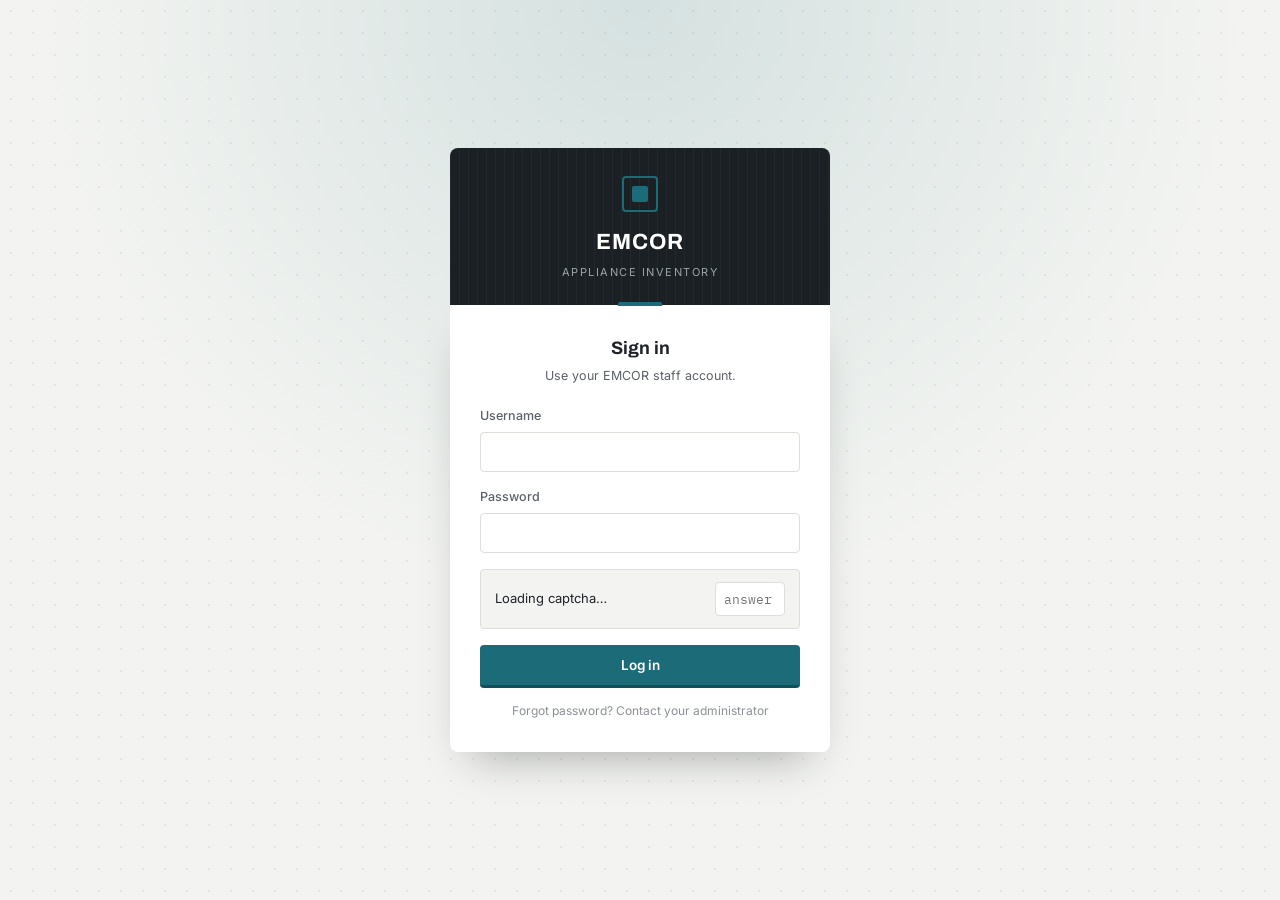
<file: index.html>
<!DOCTYPE html>
<html lang="en">
<head>
<meta charset="UTF-8">
<meta name="viewport" content="width=device-width, initial-scale=1.0">
<title>EMCOR — Sign in</title>
  <link rel="icon" type="image/x-icon" href="emcor logo.png">
<link rel="stylesheet" href="style.css">
</head>
<body class="auth-page">
  <div class="auth-card-wrap">
    <div class="nameplate">
      <div class="mark"></div>
      <h1>EMCOR</h1>
      <p>APPLIANCE INVENTORY</p>
    </div>

    <div class="auth-card">
      <div class="form-heading">
        <h2>Sign in</h2>
        <p>Use your EMCOR staff account.</p>
      </div>

      <div id="msgBox"></div>

      <form id="loginForm">
        <div class="field">
          <label>Username</label>
          <input type="text" id="username" required>
        </div>
        <div class="field">
          <label>Password</label>
          <input type="password" id="password" required>
        </div>

        <div class="captcha-box">
          <span id="captchaQuestion">Loading captcha…</span>
          <input type="text" id="captchaAnswer" placeholder="answer">
        </div>

        <button type="submit" class="btn" id="loginBtn">Log in</button>
      </form>
      <a href="#" class="btn-link">Forgot password? Contact your administrator</a>
    </div>
  </div>

  <script src="api.js"></script>
  <script src="login.js"></script>
</body>
</html>
</file>
<file: style.css>
/* ============================================================
   EMCOR APPLIANCE INVENTORY — visual design
   Concept: an appliance control panel. Dark instrument band for
   navigation, light work surface for content, monospace readouts
   for numbers/IDs, flat hairline panels (no card-shadow kit).
   ============================================================ */

@import url('https://fonts.googleapis.com/css2?family=Archivo:wght@600;700&family=Inter:wght@400;500;600&family=IBM+Plex+Mono:wght@500;600&display=swap');

:root {
  --graphite:   #1B2024;
  --graphite-2: #262C31;
  --graphite-3: #33393F;
  --surface:    #F3F4F1;
  --card:       #FFFFFF;
  --ink:        #20242A;
  --ink-soft:   #5B6169;
  --ink-faint:  #8B9096;
  --line:       #DCDFDA;
  --line-soft:  #EAEBE7;
  --teal:       #1B6B78;
  --teal-dark:  #124F59;
  --teal-tint:  #E4EEEF;
  --amber:      #C4841E;
  --amber-tint: #FBF0DE;
  --rust:       #B5473A;
  --rust-tint:  #FBEAE7;
  --green:      #3E8A5B;
  --green-tint: #E7F2EA;
}

* { box-sizing: border-box; margin: 0; padding: 0; }

body {
  font-family: 'Inter', Helvetica, Arial, sans-serif;
  background: var(--surface);
  color: var(--ink);
  font-size: 14px;
  line-height: 1.5;
}

a { color: inherit; text-decoration: none; }

h1, h2, h3, .brand, .value {
  font-family: 'Archivo', 'Inter', sans-serif;
}

/* ---------- Auth pages: centered nameplate card ---------- */
body.auth-page {
  min-height: 100vh;
  display: flex;
  align-items: center;
  justify-content: center;
  padding: 24px;
  background:
    radial-gradient(circle at 50% 0%, rgba(27,107,120,0.14), transparent 55%),
    radial-gradient(rgba(32,36,42,0.07) 1.4px, transparent 0) var(--surface);
  background-size: auto, 22px 22px;
}

.auth-card-wrap { width: 100%; max-width: 380px; }

.nameplate {
  background: var(--graphite);
  background-image: repeating-linear-gradient(90deg, rgba(255,255,255,0.035) 0 1px, transparent 1px 9px);
  padding: 28px 30px 24px;
  border-radius: 8px 8px 0 0;
  text-align: center;
  position: relative;
}
.nameplate .mark {
  width: 36px; height: 36px;
  border: 2px solid var(--teal);
  border-radius: 4px;
  margin: 0 auto 14px;
  position: relative;
}
.nameplate .mark::after {
  content: ""; position: absolute; inset: 8px;
  background: var(--teal); border-radius: 2px;
}
.nameplate h1 { color: #fff; font-size: 22px; letter-spacing: 1px; }
.nameplate p { color: #9AA3A8; font-size: 11px; margin-top: 5px; letter-spacing: 1.5px; }
.nameplate::after {
  content: ""; position: absolute; left: 50%; bottom: -1px; transform: translateX(-50%);
  width: 44px; height: 4px; background: var(--teal); border-radius: 2px 2px 0 0;
}

.auth-card {
  background: var(--card);
  border-radius: 0 0 8px 8px;
  padding: 30px 30px 32px;
  box-shadow: 0 22px 44px -22px rgba(20,24,27,0.40);
}
.auth-card .form-heading { margin-bottom: 22px; text-align: center; }
.auth-card .form-heading h2 { font-size: 18px; }
.auth-card .form-heading p { color: var(--ink-soft); font-size: 12.5px; margin-top: 5px; }

.field { margin-bottom: 16px; }
.field label { display: block; font-size: 12.5px; margin-bottom: 6px; color: var(--ink-soft); font-weight: 500; }
.field input, .field select {
  width: 100%;
  padding: 11px 12px;
  border: 1.5px solid var(--line);
  border-radius: 4px;
  font-size: 13.5px;
  font-family: inherit;
  background: var(--card);
  color: var(--ink);
  transition: border-color .12s;
}
.field input:focus, .field select:focus {
  outline: none;
  border-color: var(--teal);
}

.captcha-box {
  border: 1.5px solid var(--line);
  border-radius: 4px;
  padding: 12px 14px;
  margin-bottom: 16px;
  background: var(--surface);
  display: flex;
  align-items: center;
  gap: 10px;
  font-size: 13px;
}
.captcha-box strong { font-size: 15px; font-family: 'IBM Plex Mono', monospace; }
.captcha-box input[type=text] {
  width: 70px; margin-left: auto; padding: 7px 8px;
  border: 1.5px solid var(--line); border-radius: 4px;
  font-family: 'IBM Plex Mono', monospace;
}

.btn {
  width: 100%;
  padding: 12px;
  background: var(--teal);
  color: #fff;
  border: none;
  border-bottom: 3px solid var(--teal-dark);
  border-radius: 4px;
  font-weight: 600;
  font-size: 13.5px;
  cursor: pointer;
  font-family: 'Inter', sans-serif;
  transition: background .12s, transform .05s;
}
.btn:hover { background: var(--teal-dark); }
.btn:active { transform: translateY(1px); border-bottom-width: 2px; }
.btn:disabled { opacity: 0.5; cursor: not-allowed; }
.btn-link { text-align: center; display: block; margin-top: 14px; font-size: 12px; color: var(--ink-faint); }
.btn-link:hover { color: var(--teal); }

.msg { font-size: 12.5px; padding: 10px 12px; border-radius: 4px; margin-bottom: 14px; border-left: 3px solid; }
.msg-error { background: var(--rust-tint); border-color: var(--rust); color: #7A2F26; }
.msg-ok { background: var(--green-tint); border-color: var(--green); color: #245C3C; }

.otp-boxes { display: flex; gap: 8px; justify-content: center; margin: 22px 0; }
.otp-boxes input {
  width: 44px; height: 52px;
  text-align: center;
  font-size: 19px;
  font-family: 'IBM Plex Mono', monospace;
  border: 1.5px solid var(--line);
  border-radius: 4px;
}
.otp-boxes input:focus { outline: none; border-color: var(--teal); }

@media (max-width: 420px) {
  .auth-card { padding: 24px 20px 26px; }
  .nameplate { padding: 22px 20px 20px; }
}

/* ---------- App shell (control-panel band + content) ---------- */
.app-shell { display: flex; min-height: 100vh; }

.sidebar {
  width: 200px;
  flex-shrink: 0;
  padding-top: 60px;
  background: var(--graphite);
  color: #C9CDD0;
}
.sidebar nav a {
  display: flex;
  align-items: center;
  gap: 10px;
  padding: 13px 22px;
  font-size: 13.5px;
  font-weight: 500;
  color: #A9AFB3;
  border-left: 3px solid transparent;
}
.sidebar nav a::before {
  content: "";
  width: 6px; height: 6px;
  border-radius: 50%;
  background: #565C61;
  flex-shrink: 0;
}
.sidebar nav a:hover { color: #EDEFED; background: var(--graphite-2); }
.sidebar nav a.active {
  color: #FFFFFF;
  background: var(--graphite-2);
  border-left-color: var(--teal);
}
.sidebar nav a.active::before { background: var(--teal); }

.main { flex: 1; min-width: 0; }

.topbar {
  height: 60px;
  display: flex;
  align-items: center;
  justify-content: space-between;
  padding: 0 22px;
  position: fixed;
  top: 0; left: 0; right: 0;
  background: var(--graphite);
  border-bottom: 1px solid rgba(255,255,255,0.08);
  z-index: 10;
}
.topbar .brand { font-size: 16px; font-weight: 700; color: #fff; letter-spacing: 0.5px; }
.topbar .user-info { font-size: 12.5px; color: #A9AFB3; display: flex; align-items: center; gap: 14px; }
.topbar .logout-btn {
  border: 1.5px solid #495056; background: transparent; color: #C9CDD0;
  padding: 6px 12px; border-radius: 4px; font-size: 11.5px; cursor: pointer; font-family: inherit;
}
.topbar .logout-btn:hover { border-color: var(--teal); color: #fff; }

.hamburger {
  display: none; border: 1.5px solid #495056; background: transparent; color: #C9CDD0;
  padding: 6px 10px; border-radius: 4px; cursor: pointer; font-size: 16px;
}

.content { padding: 92px 26px 40px; max-width: 1120px; margin: 0 auto; }

h2.page-title { font-size: 19px; margin-bottom: 22px; color: var(--ink); font-weight: 700; }

/* ---------- Stat cards: flat panel + accent bar + mono readout ---------- */
.stat-grid { display: grid; grid-template-columns: repeat(4, 1fr); gap: 14px; margin-bottom: 28px; }
.stat-card {
  background: var(--card);
  border: 1px solid var(--line);
  border-left: 4px solid var(--teal);
  border-radius: 3px;
  padding: 16px 18px;
}
.stat-card:nth-child(2) { border-left-color: var(--ink-faint); }
.stat-card:nth-child(3) { border-left-color: var(--amber); }
.stat-card:nth-child(4) { border-left-color: var(--green); }
.stat-card .label { font-size: 12px; color: var(--ink-soft); margin-bottom: 9px; font-weight: 500; }
.stat-card .value { font-size: 24px; font-weight: 600; font-family: 'IBM Plex Mono', monospace; color: var(--ink); }

/* ---------- Tables ---------- */
.table-wrap { background: var(--card); border: 1px solid var(--line); border-radius: 3px; overflow-x: auto; }
table { width: 100%; border-collapse: collapse; min-width: 560px; }
th {
  text-align: left; font-size: 12px; color: var(--ink-soft); font-weight: 600;
  padding: 12px 14px; border-bottom: 1.5px solid var(--line); background: var(--surface);
}
td { padding: 11px 14px; font-size: 13.5px; border-bottom: 1px solid var(--line-soft); }
tr:last-child td { border-bottom: none; }
tr:hover td { background: var(--surface); }
td:first-child, .mono { font-family: 'IBM Plex Mono', monospace; font-size: 12.5px; color: var(--ink-soft); }

.status-tag { font-size: 12px; padding-left: 14px; position: relative; color: var(--ink-soft); font-weight: 500; }
.status-tag::before {
  content: ""; position: absolute; left: 0; top: 50%; transform: translateY(-50%);
  width: 7px; height: 7px; border-radius: 50%; background: var(--ink-faint);
}
.status-low { color: #7A2F26; }
.status-low::before { background: var(--rust); }
.status-active { color: #245C3C; }
.status-active::before { background: var(--green); }

/* ---------- Toolbar / forms ---------- */
.toolbar { display: flex; gap: 10px; margin-bottom: 16px; flex-wrap: wrap; align-items: center; justify-content: space-between; }
.toolbar input[type=text] {
  padding: 9px 12px; border: 1.5px solid var(--line); border-radius: 4px;
  font-size: 13.5px; min-width: 220px; flex: 1; background: var(--card); font-family: inherit;
}
.toolbar input[type=text]:focus { outline: none; border-color: var(--teal); }
.btn-small {
  padding: 9px 18px; background: var(--teal); color: #fff; border: none;
  border-bottom: 3px solid var(--teal-dark); border-radius: 4px; font-size: 12.5px;
  font-weight: 600; cursor: pointer; white-space: nowrap; font-family: inherit;
}
.btn-small:hover { background: var(--teal-dark); }
.btn-small:active { transform: translateY(1px); border-bottom-width: 2px; }

.modal-overlay { display: none; position: fixed; inset: 0; background: rgba(20,24,27,0.55); align-items: center; justify-content: center; z-index: 50; padding: 16px; }
.modal-overlay.open { display: flex; }
.modal { background: var(--card); border-radius: 5px; padding: 26px; width: 100%; max-width: 420px; max-height: 90vh; overflow-y: auto; border-top: 4px solid var(--teal); }
.modal h3 { margin-bottom: 18px; font-size: 16px; }
.modal-actions { display: flex; gap: 10px; margin-top: 18px; }
.modal-actions .btn { flex: 1; }
.btn-cancel { background: var(--card); color: var(--ink-soft); border: 1.5px solid var(--line); border-bottom: 1.5px solid var(--line); }
.btn-cancel:hover { background: var(--surface); }

.empty-note { padding: 34px; text-align: center; color: var(--ink-faint); font-size: 13px; }

/* ---------- Mobile responsive ---------- */
@media (max-width: 760px) {
  .sidebar {
    position: fixed; top: 60px; left: -210px; bottom: 0;
    z-index: 20; transition: left 0.2s; padding-top: 10px;
    overflow-y: auto;
  }
  .sidebar.open { left: 0; }
  .hamburger { display: block; }
  .content { padding: 82px 14px 30px; }
  .stat-grid { grid-template-columns: repeat(2, 1fr); }
  .topbar .user-info span.username { display: none; }
}

@media print {
  .sidebar, .topbar, .btn-small { display: none !important; }
  .content { padding-top: 20px; max-width: none; }
}
</file>
